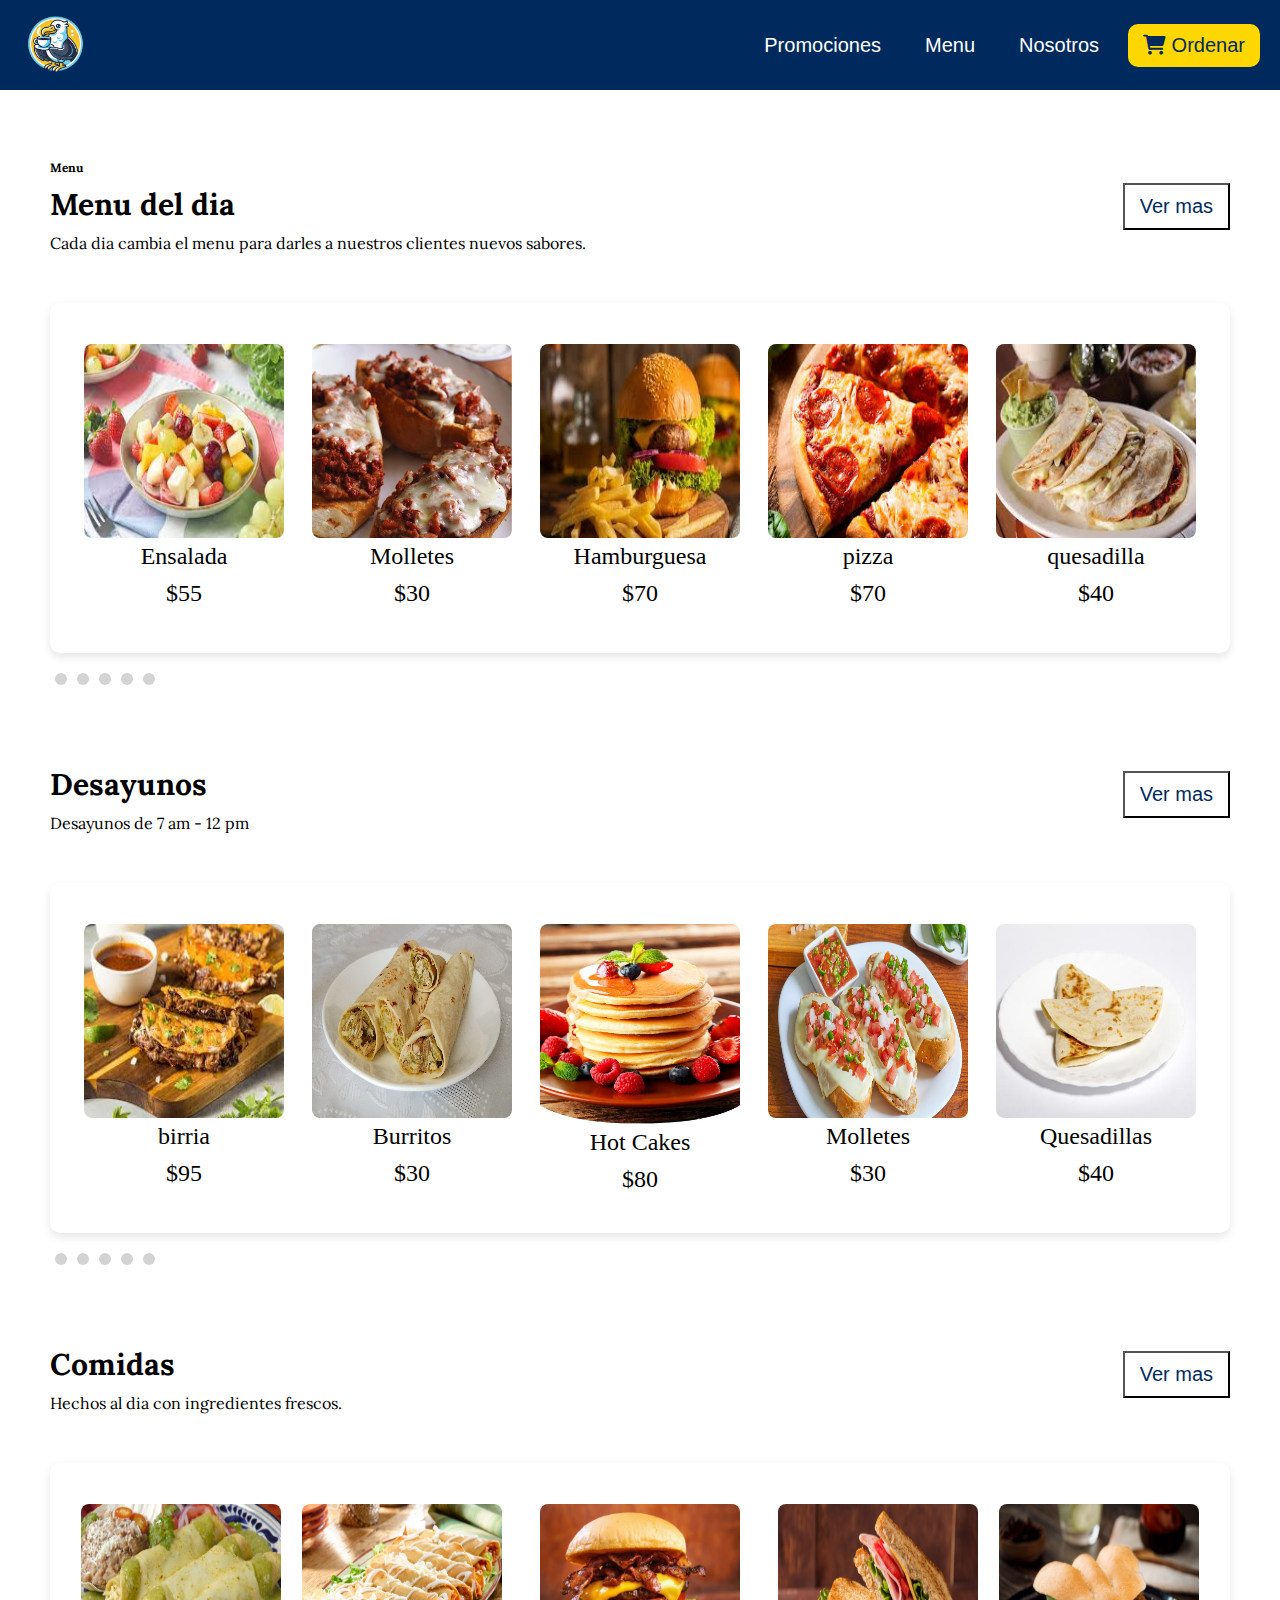
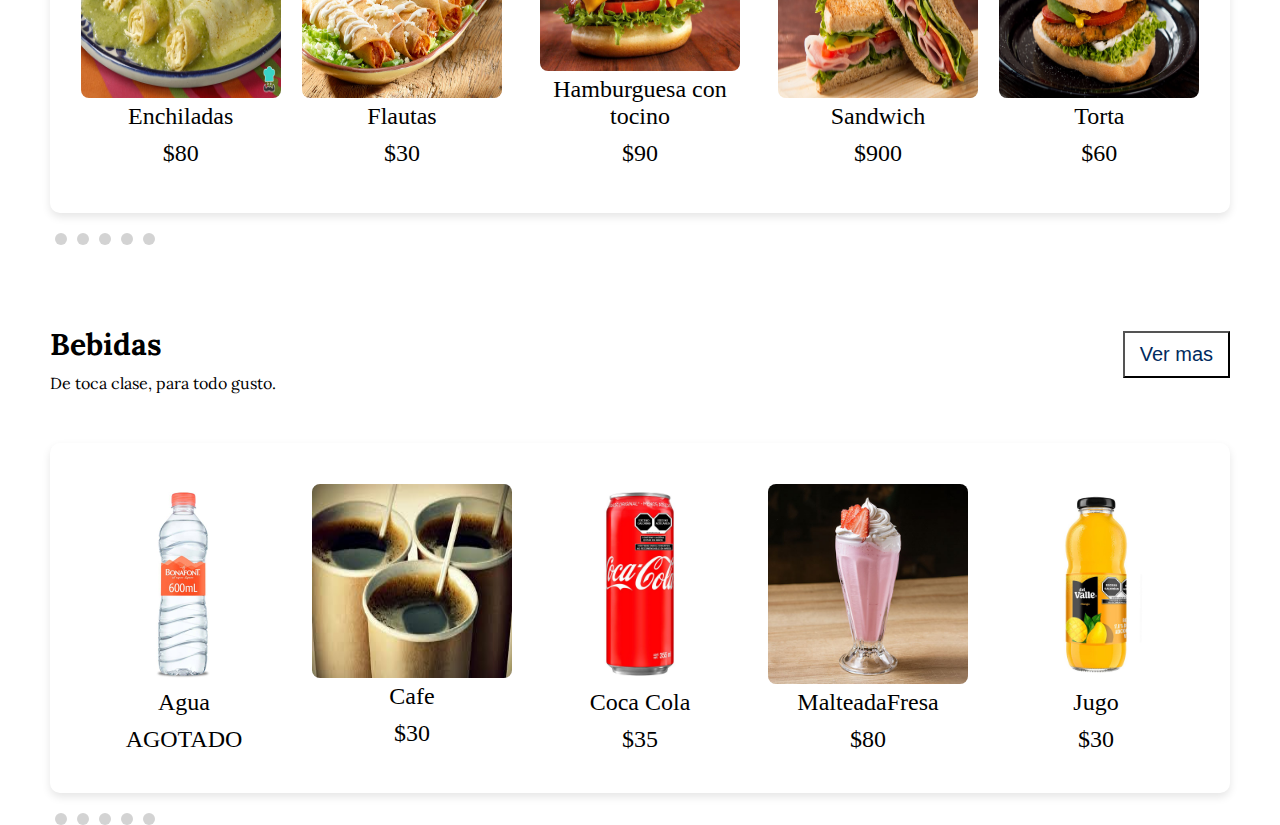
<file: menu.html>
<!DOCTYPE html>
<html>
    <head>
        <meta charset="utf-8">
        <meta http-equiv="X-UA-Compatible" content="IE=edge">
        <title></title>
        <meta name="description" content="">
        <meta name="viewport" content="width=device-width, initial-scale=1">
        <link rel="stylesheet" href="menu.css">
        <link rel="stylesheet" href="https://cdnjs.cloudflare.com/ajax/libs/font-awesome/6.0.0-beta3/css/all.min.css">
        <link rel="stylesheet" href="https://fonts.googleapis.com/css2?family=Lora:wght@400;700&display=swap">

    </head>
    <body>
        <header class="top_bar">
            <div class="logo">
                <img src="/assets/logo.png" alt="Albatro del ITE" style="cursor: pointer;" onclick="location.href='index.html';">
            </div>
            <nav class="top_buttons">
                <button type="button" onclick="location.href='index.html'">Promociones</button>
                <button type="button" onclick="location.href='menu.html'">Menu</button>
                <button type="button" onclick="location.href='nosotros.html'">Nosotros</button>
                <button type="button" id="button_order" onclick="location.href='ordenar.html'">
                    <i class="fas fa-shopping-cart"></i> Ordenar
                </button>
            </nav>
        </header>
        <main>
            <section class="day-menu">
                <section class="day-info">
                    <div class="info">
                        <h1>Menu</h1>
                        <h2>Menu del dia</h2>
                        <p>Cada dia cambia el menu para darles a nuestros clientes nuevos sabores.</p>
                    </div>
                    <div class="button_more">
                        <button type="button">Ver mas</button>
                    </div>
                </section>
                <section class="reel">
                    <div class="reel-container">
                        <div class="card">
                            <img src="/assets/menu-del-dia/ensaladaFrutas.jpeg" >
                            <p>Ensalada</p>
                            <p>$55</p>
                        </div>
                        <div class="card">
                            <img src="/assets/menu-del-dia/molletes.jpeg" >
                            <p>Molletes</p>
                            <p>$30</p>
                        </div>
                        <div class="card">
                            <img src="/assets/menu-del-dia/hamburguesa.jpeg" >
                            <p>Hamburguesa</p>
                            <p>$70</p>
                        </div>
                        <div class="card">
                            <img src="/assets/menu-del-dia/pizza.jpeg" >
                            <p>pizza</p>
                            <p>$70</p>
                        </div>
                        <div class="card">
                            <img src="/assets/menu-del-dia/quesadillas.jpeg" >
                            <p>quesadilla</p>
                            <p>$40</p>
                        </div>
                    </div>
                    <div class="reel-indicators">
                        <span class="indicator"></span>
                        <span class="indicator"></span>
                        <span class="indicator"></span>
                        <span class="indicator"></span>
                        <span class="indicator"></span>
                    </div>
                </section> 
            </section>

            <section class="breakfest">
                <section class="breakfest-info">
                    <div class="info">
                        <h2>Desayunos</h2>
                        <p>Desayunos de 7 am - 12 pm</p>
                    </div>
                    <div class="button_more">
                        <button type="button">Ver mas</button>
                    </div>
                </section>
                <section class="reel">
                    <div class="reel-container">
                        <div class="card">
                            <img src="/assets/Desayuno/birria.jpeg">
                            <p>birria</p>
                            <p>$95</p>
                        </div>
                        <div class="card">
                            <img src="/assets/Desayuno/burritos.jpg" >
                            <p>Burritos</p>
                            <p>$30</p>
                        </div>
                        <div class="card">
                            <img src="/assets/Desayuno/Hotcakes.jpg" >
                            <p>Hot Cakes</p>
                            <p>$80</p>
                        </div>
                        <div class="card">
                            <img src="/assets/Desayuno/molletes.jpg" >
                            <p>Molletes</p>
                            <p>$30</p>
                        </div>
                        <div class="card">
                            <img src="/assets/Desayuno/quesadillas.jpeg" >
                            <p>Quesadillas</p>
                            <p>$40</p>
                        </div>
                    </div>
                    <div class="reel-indicators">
                        <span class="indicator"></span>
                        <span class="indicator"></span>
                        <span class="indicator"></span>
                        <span class="indicator"></span>
                        <span class="indicator"></span>
                    </div>
                </section> 
            </section>

            <section class="dinner">
                <section class="dinner-info">
                    <div class="info">
                        <h2>Comidas</h2>
                        <p>Hechos al dia con ingredientes frescos.</p>
                    </div>
                    <div class="button_more">
                        <button type="button">Ver mas</button>
                    </div>
                </section>
                <section class="reel">
                    <div class="reel-container">
                        <div class="card">
                            <img src="/assets/Comida/enchiladas.jpg">
                            <p>Enchiladas</p>
                            <p>$80</p>
                        </div>
                        <div class="card">
                            <img src="/assets/Comida/flautas.jpg " >
                            <p>Flautas</p>
                            <p>$30</p>
                        </div>
                        <div class="card">
                            <img src="/assets/Comida/hamburguesa-con-tocino.jpg" >
                            <p>Hamburguesa con tocino</p>
                            <p>$90</p>
                        </div>
                        <div class="card">
                            <img src="/assets/Comida/sandwich.jpeg" >
                            <p>Sandwich</p>
                            <p>$900</p>
                        </div>
                        <div class="card">
                            <img src="/assets/Comida/torta.jpg" >
                            <p>Torta</p>
                            <p>$60</p>
                        </div>
                    </div>
                    <div class="reel-indicators">
                        <span class="indicator"></span>
                        <span class="indicator"></span>
                        <span class="indicator"></span>
                        <span class="indicator"></span>
                        <span class="indicator"></span>
                    </div>
                </section> 
            </section>

            <section class="drinks">
                <section class="drinks-info">
                    <div class="info">
                        <h2>Bebidas</h2>
                        <p>De toca clase, para todo gusto.</p>
                    </div>
                    <div class="button_more">
                        <button type="button">Ver mas</button>
                    </div>
                </section>
                <section class="reel">
                    <div class="reel-container">
                        <div class="card">
                            <img src="/assets/Bebidas/agua.jpg">
                            <p>Agua</p>
                            <p>AGOTADO</p>
                        </div>
                        <div class="card">
                            <img src="/assets/Bebidas/cafe.jpeg" >
                            <p>Cafe</p>
                            <p>$30</p>
                        </div>
                        <div class="card">
                            <img src="/assets/Bebidas/cocaCola.jpg" >
                            <p>Coca Cola</p>
                            <p>$35</p>
                        </div>
                        <div class="card">
                            <img src="/assets/Bebidas/MalteadaFresa.jpg" >
                            <p>MalteadaFresa</p>
                            <p>$80</p>
                        </div>
                        <div class="card">
                            <img src="/assets/Bebidas/jugo.jpg" >
                            <p>Jugo</p>
                            <p>$30</p>
                        </div>
                    </div>
                    <div class="reel-indicators">
                        <span class="indicator"></span>
                        <span class="indicator"></span>
                        <span class="indicator"></span>
                        <span class="indicator"></span>
                        <span class="indicator"></span>
                    </div>
                </section> 
            </section>
        </main>   
    </body>
</html>
</file>
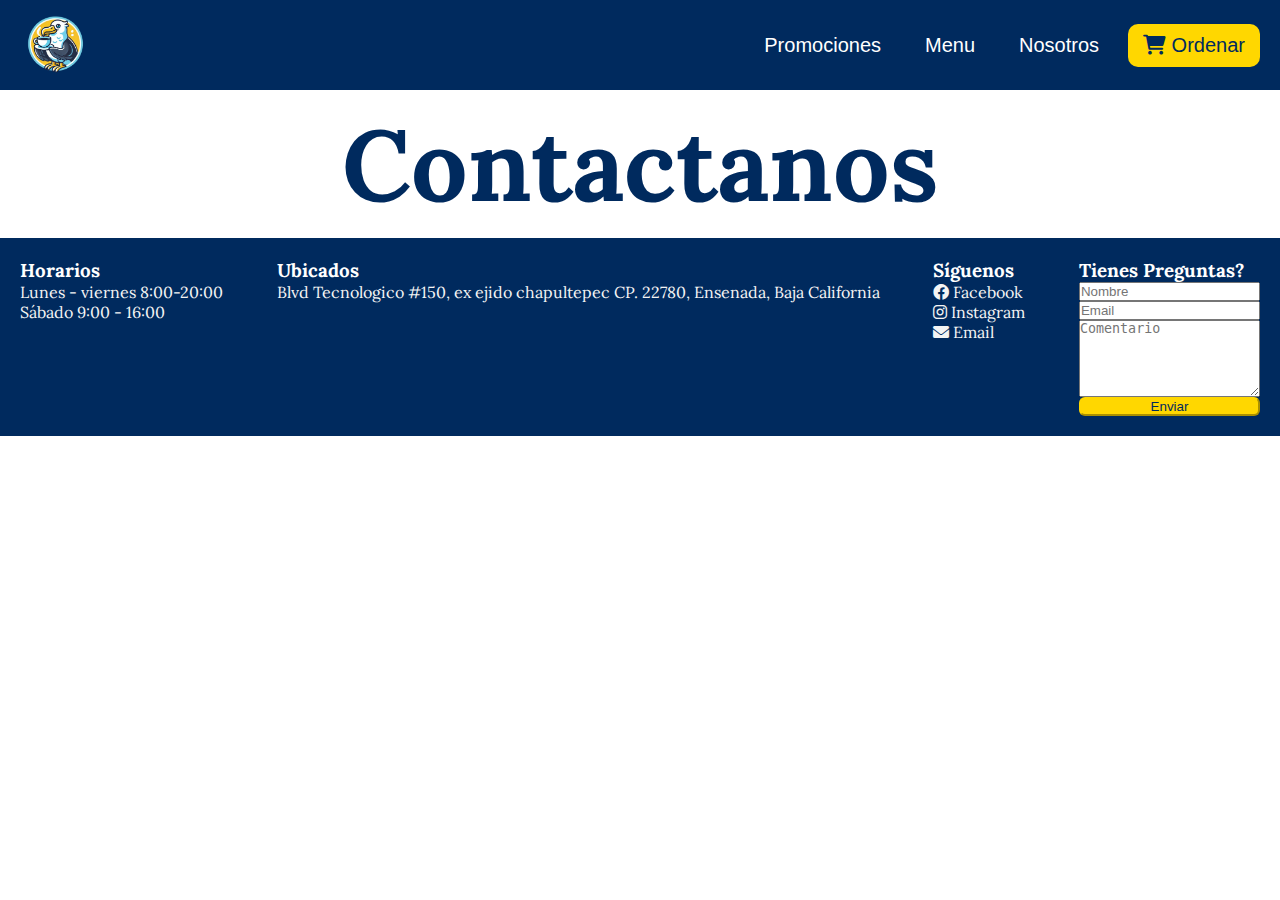
<file: nosotros.html>
<!DOCTYPE html>
<html>
    <head>
        <meta charset="utf-8">
        <meta http-equiv="X-UA-Compatible" content="IE=edge">
        <title></title>
        <meta name="description" content="">
        <meta name="viewport" content="width=device-width, initial-scale=1">
        <link rel="stylesheet" href="nosotros.css">
        <link rel="stylesheet" href="https://cdnjs.cloudflare.com/ajax/libs/font-awesome/6.0.0-beta3/css/all.min.css">
        <link rel="stylesheet" href="https://fonts.googleapis.com/css2?family=Lora:wght@400;700&display=swap">

    </head>
    <body>
        <header class="top_bar">
            <div class="logo">
                <img src="/assets/logo.png" alt="Albatro del ITE" style="cursor: pointer;" onclick="location.href='index.html';">
            </div>
            <nav class="top_buttons">
                <button type="button" onclick="location.href='index.html'">Promociones</button>
                <button type="button" onclick="location.href='menu.html'">Menu</button>
                <button type="button" onclick="location.href='nosotros.html'">Nosotros</button>
                <button type="button" id="button_order" onclick="location.href='ordenar.html'">
                    <i class="fas fa-shopping-cart"></i> Ordenar
                </button>
            </nav>
        </header>
        <main>
            <section class="contact">
                <h1>
                    Contactanos
                </h1>
            </section>
            
            <section class="info-section">
                <!-- Horarios -->
                <div class="info-horarios">
                    <h3>Horarios</h3>
                    <p>Lunes - viernes 8:00-20:00</p>
                    <p>Sábado 9:00 - 16:00</p>
                </div>
        
                <!-- Ubicación -->
                <div class="info-ubicacion">
                    <h3>Ubicados</h3>
                    <p>Blvd Tecnologico #150, ex ejido chapultepec CP. 22780, Ensenada, Baja California</p>
                </div>
        
                <!-- Redes Sociales -->
                <div class="info-redes">
                    <h3>Síguenos</h3>
                    <p><i class="fab fa-facebook"></i> Facebook</p>
                    <p><i class="fab fa-instagram"></i> Instagram</p>
                    <p><i class="fas fa-envelope"></i> Email</p>
                </div>
        
                <!-- Preguntas -->
                 <div class="info-preguntas">
                    <div class="form-column">
                        <h3>Tienes Preguntas?</h3>
                        <input type="text" id="nombre" placeholder="Nombre">
                        <input type="email" id="Email" placeholder="Email">
                        <textarea id="comentario" placeholder="Comentario" rows="5" ></textarea>
                        <button id="button_send">Enviar</button>
                    </div>
                </div>
            </section>
        </main>   
    </body>
</html>
</file>
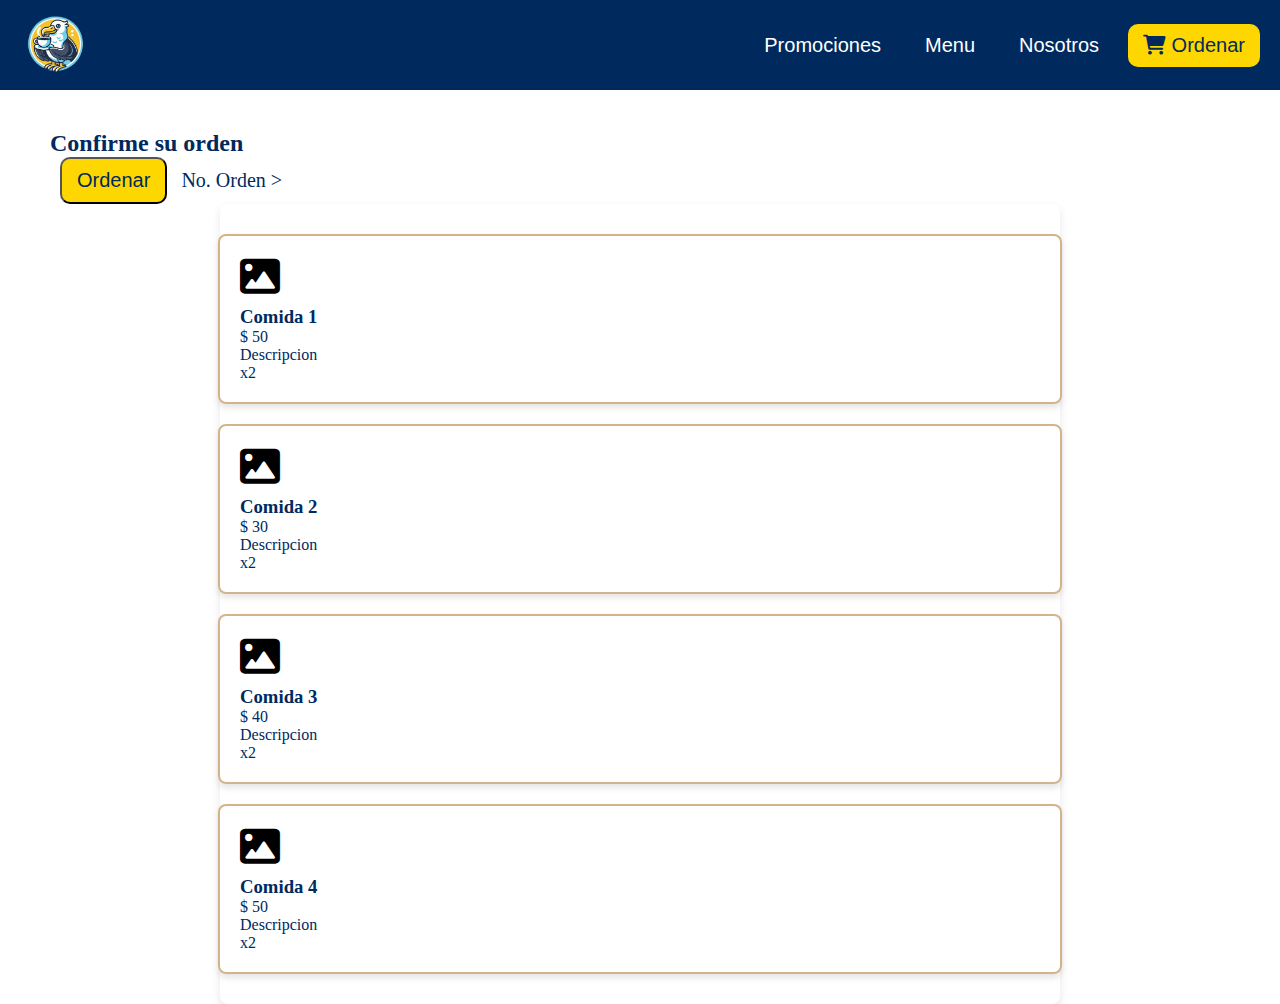
<file: ordenar.html>
<!DOCTYPE html>
<html lang="es">
<head>
  <meta charset="UTF-8">
  <meta name="viewport" content="width=device-width, initial-scale=1.0">
  <title>Ordenar</title>
  <link rel="stylesheet" href="ordenar.css">
  <link rel="stylesheet" href="https://cdnjs.cloudflare.com/ajax/libs/font-awesome/6.0.0-beta3/css/all.min.css">
</head>
<body>
  <header class="top_bar">
    <div class="logo">
      <img src="/assets/logo.png" alt="Albatro del ITE" style="cursor: pointer;" onclick="location.href='index.html';">
    </div>
    <nav class="top_buttons">
      <button type="button" onclick="location.href='index.html'">Promociones</button>
      <button type="button" onclick="location.href='menu.html'">Menu</button>
      <button type="button" onclick="location.href='nosotros.html'">Nosotros</button>
      <button type="button" id="button_order" onclick="location.href='ordenar.html'">
          <i class="fas fa-shopping-cart"></i> Ordenar
      </button>
    </nav>
</header>

    <div class="orden">
        <h2>Confirme su orden</h2>
        <button>Ordenar</button>
        <span class="no-order">No. Orden ></span>
    </div>

  <div class="main-card">
    <div class="container">
      <div class="card">
        <i class="fas fa-image"></i>
        <h3>Comida 1</h3>
        <p class="description">$ 50</p>
        <p class="description">Descripcion</p>
        <p class="description">x2</p>
      </div>
      <div class="card">
        <i class="fas fa-image"></i>
        <h3>Comida 2</h3>
        <p class="description">$ 30</p>
        <p class="description">Descripcion</p>
        <p class="description">x2</p>
      </div>
      <div class="card">
        <i class="fas fa-image"></i>
        <h3>Comida 3</h3>
        <p class="description">$ 40</p>
        <p class="description">Descripcion</p>
        <p class="description">x2</p>
      </div>
      <div class="card">
        <i class="fas fa-image"></i>
        <h3>Comida 4</h3>
        <p class="description">$ 50</p>
        <p class="description">Descripcion</p>
        <p class="description">x2</p>
      </div>
    </div>
  </div>
</body>
</html>
</file>
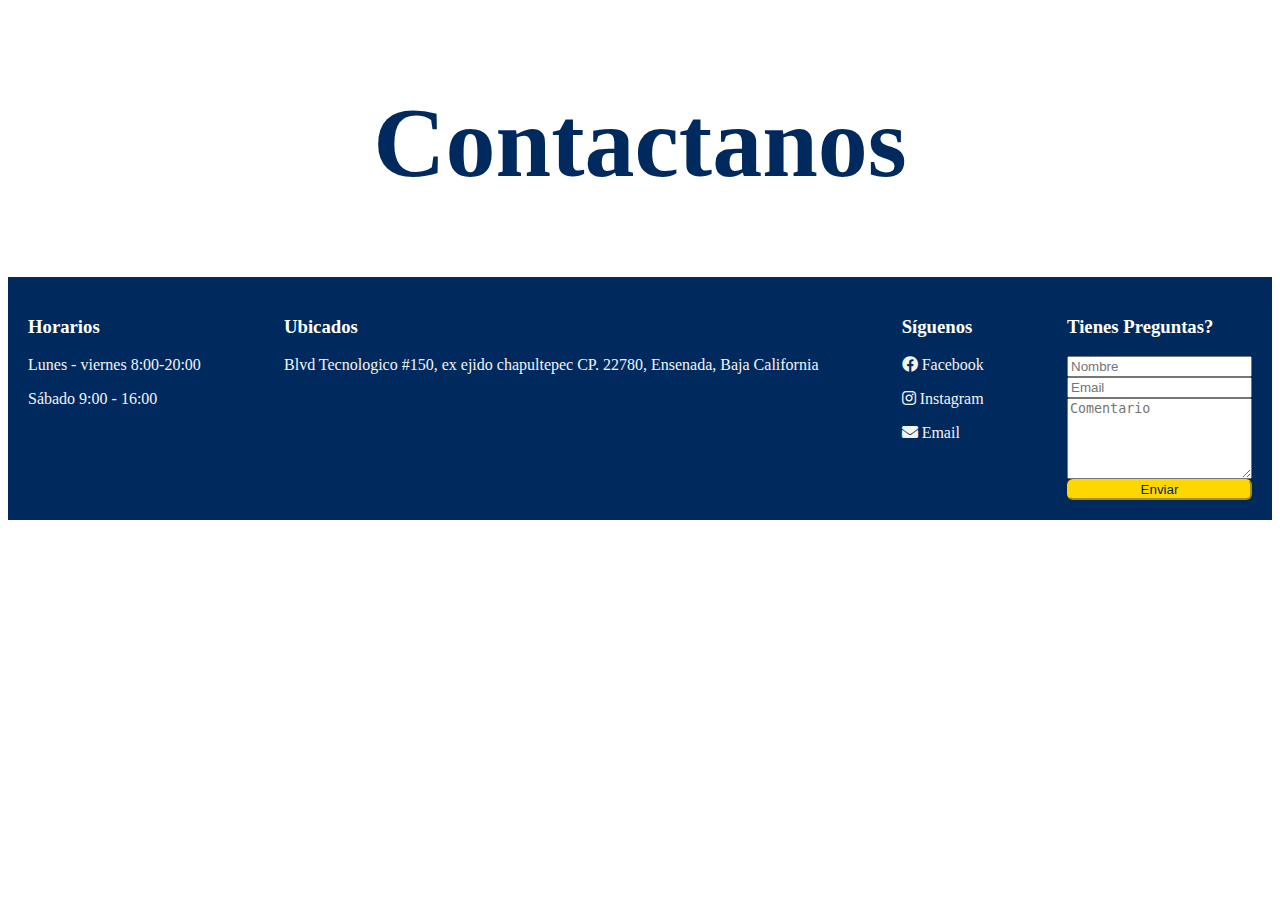
<file: view/contactanos.html>
<!DOCTYPE html>
<html lang="en">
<head>
    <meta charset="UTF-8">
    <meta name="viewport" content="width=device-width, initial-scale=1.0">
    <link href="https://cdnjs.cloudflare.com/ajax/libs/font-awesome/5.15.4/css/all.min.css" rel="stylesheet">
    <link rel="stylesheet" href="/style/contactanos.css">
    <title>Document</title>
</head>
<body>
    <section class="contact">
        <h1>
            Contactanos
        </h1>
    </section>
    
    <section class="info-section">
        <!-- Horarios -->
        <div class="info-horarios">
            <h3>Horarios</h3>
            <p>Lunes - viernes 8:00-20:00</p>
            <p>Sábado 9:00 - 16:00</p>
        </div>

        <!-- Ubicación -->
        <div class="info-ubicacion">
            <h3>Ubicados</h3>
            <p>Blvd Tecnologico #150, ex ejido chapultepec CP. 22780, Ensenada, Baja California</p>
        </div>

        <!-- Redes Sociales -->
        <div class="info-redes">
            <h3>Síguenos</h3>
            <p><i class="fab fa-facebook"></i> Facebook</p>
            <p><i class="fab fa-instagram"></i> Instagram</p>
            <p><i class="fas fa-envelope"></i> Email</p>
        </div>

        <!-- Preguntas -->
         <div class="info-preguntas">
            <div class="form-column">
                <h3>Tienes Preguntas?</h3>
                <input type="text" id="nombre" placeholder="Nombre">
                <input type="email" id="Email" placeholder="Email">
                <textarea id="comentario" placeholder="Comentario" rows="5" ></textarea>
                <button id="button_send">Enviar</button>
            </div>
        </div>
    </section>
        
    
    
</body>
</html>
</file>
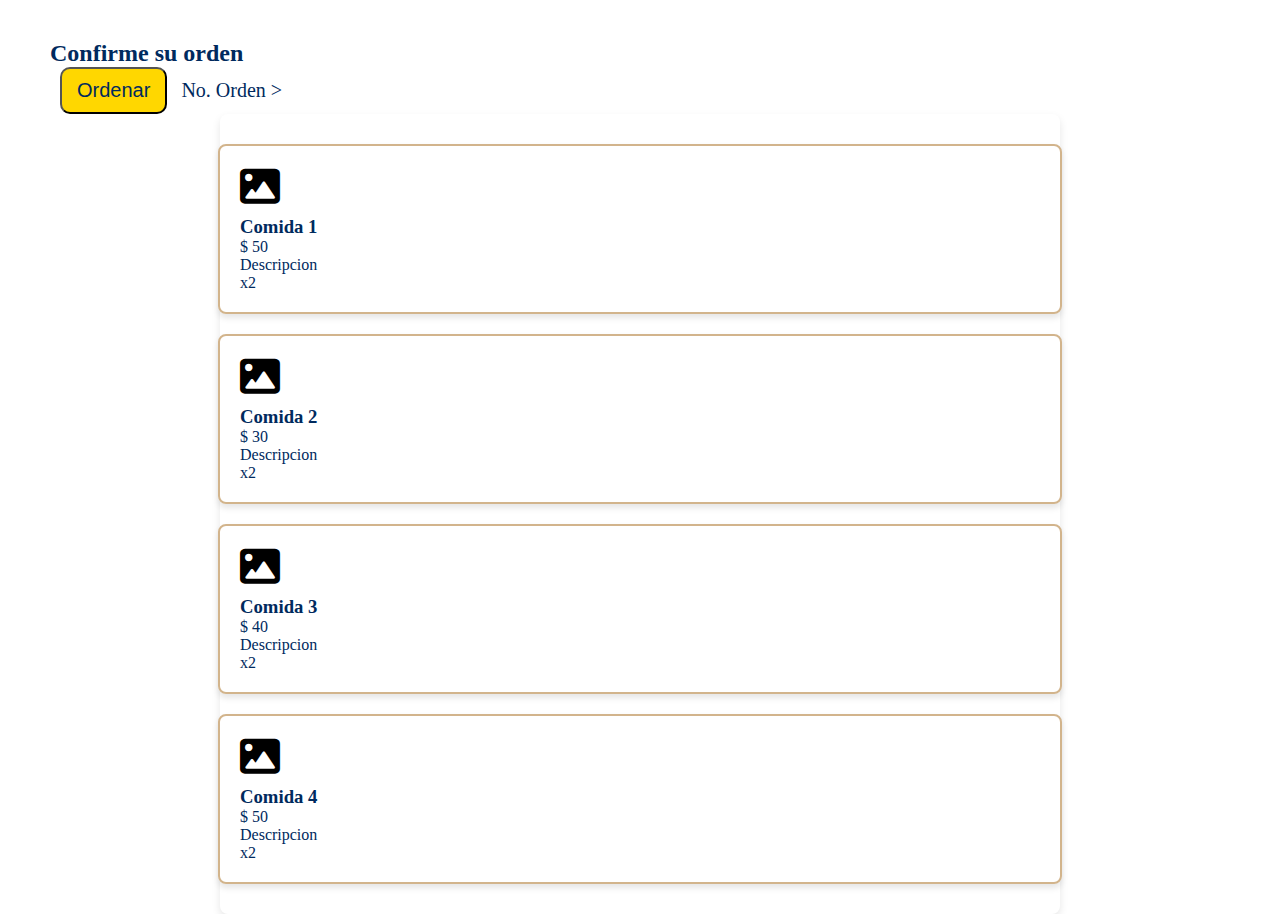
<file: view/ordenar.html>
<!DOCTYPE html>
<html lang="es">
<head>
  <meta charset="UTF-8">
  <meta name="viewport" content="width=device-width, initial-scale=1.0">
  <title>Ordenar</title>
  <link rel="stylesheet" href="/views/ordenar/ordenar.css">
  <link rel="stylesheet" href="https://cdnjs.cloudflare.com/ajax/libs/font-awesome/6.0.0-beta3/css/all.min.css">
</head>
<body>
    <div class="orden">
        <h2>Confirme su orden</h2>
        <button>Ordenar</button>
        <span class="no-order">No. Orden ></span>
    </div>

  <div class="main-card">
    
   
    <div class="container">
      <div class="card">
        <i class="fas fa-image"></i>
        <h3>Comida 1</h3>
        <p class="description">$ 50</p>
        <p class="description">Descripcion</p>
        <p class="description">x2</p>
      </div>
      <div class="card">
        <i class="fas fa-image"></i>
        <h3>Comida 2</h3>
        <p class="description">$ 30</p>
        <p class="description">Descripcion</p>
        <p class="description">x2</p>
      </div>
      <div class="card">
        <i class="fas fa-image"></i>
        <h3>Comida 3</h3>
        <p class="description">$ 40</p>
        <p class="description">Descripcion</p>
        <p class="description">x2</p>
      </div>
      <div class="card">
        <i class="fas fa-image"></i>
        <h3>Comida 4</h3>
        <p class="description">$ 50</p>
        <p class="description">Descripcion</p>
        <p class="description">x2</p>
      </div>
    </div>
  </div>
</body>
</html>
</file>
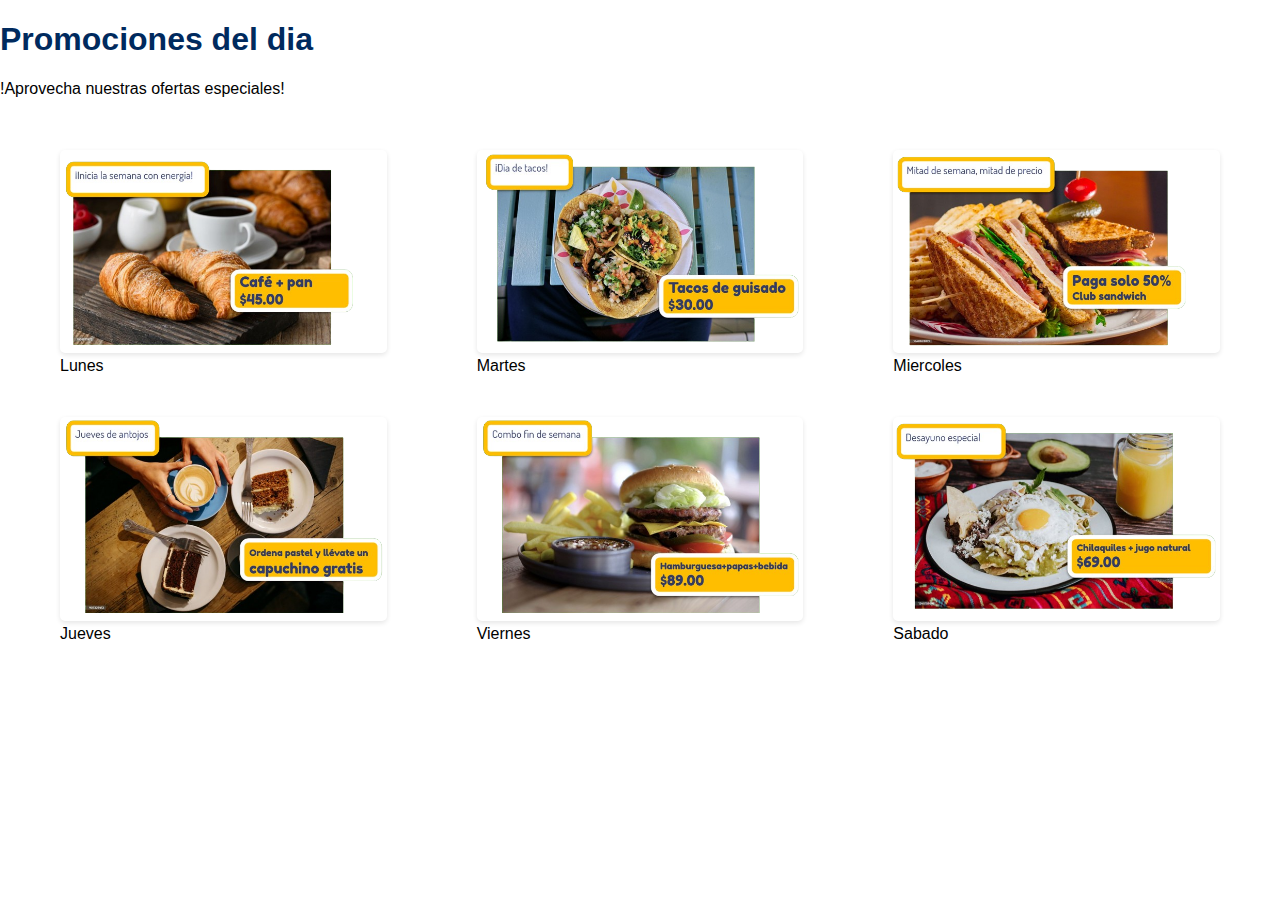
<file: view/promociones.html>
<!DOCTYPE html>
<html lang="en">
<head>
    <meta charset="UTF-8">
    <meta name="viewport" content="width=device-width, initial-scale=1.0">
    <link rel="stylesheet" href="/style/dia.css">
    <title>Document</title>
</head>
<body>
    <h1> Promociones del dia</h1>
    <div>
        <p> !Aprovecha nuestras ofertas especiales!</p>
    </div>
    <section class="image-grid">
        <figure>
            <img src="/assets/lunes.png" alt="Imagen 1">
            <figcaption>Lunes</figcaption>
        </figure>
        <figure>
            <img src="/assets/Martes.png" alt="Imagen 2">
            <figcaption>Martes</figcaption>
        </figure>
        <figure>
            <img src="/assets/miercoles.png" alt="Imagen 3">
            <figcaption>Miercoles</figcaption>
        </figure>
        <figure>
            <img src="/assets/jueves.png" alt="Imagen 4">
            <figcaption>Jueves</figcaption>
        </figure>
        <figure>
            <img src="/assets/viernes.png" alt="Imagen 5">
            <figcaption>Viernes</figcaption>
        </figure>
        <figure>
            <img src="/assets/sabado.png" alt="Imagen 6">
            <figcaption>Sabado</figcaption>
        </figure>
    </section>
</body>
</html>
</file>
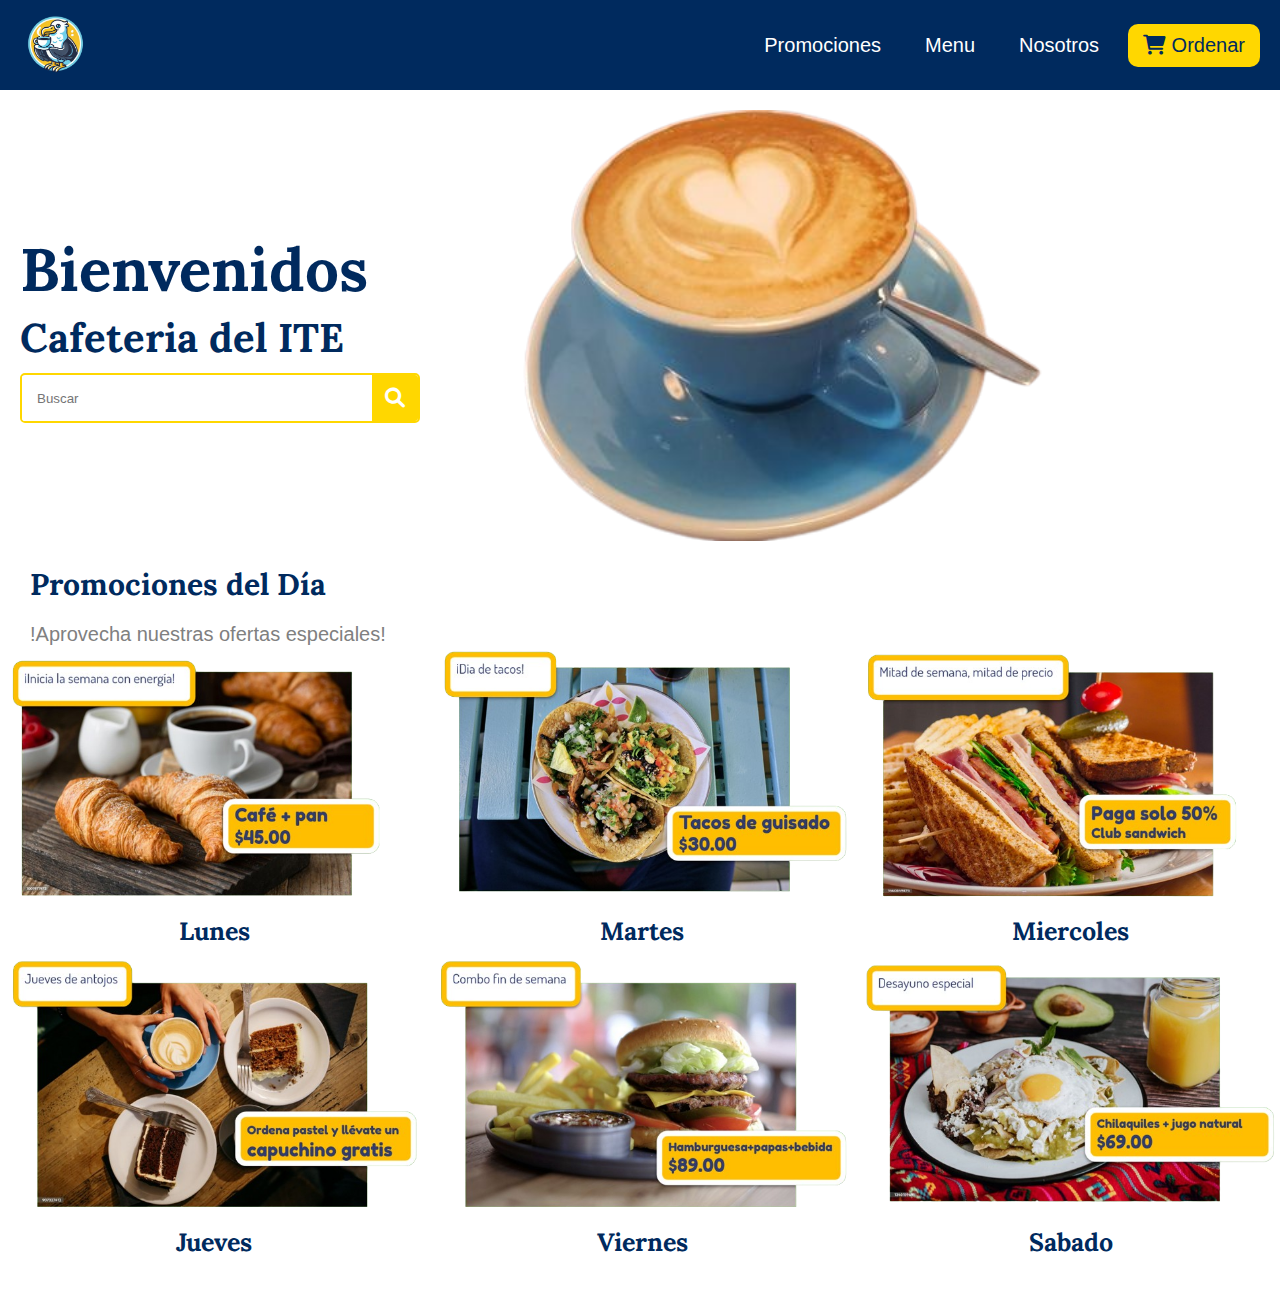
<file: views/main/main.html>
<!DOCTYPE html>
<html>
    <head>
        <meta charset="utf-8">
        <meta http-equiv="X-UA-Compatible" content="IE=edge">
        <title></title>
        <meta name="description" content="">
        <meta name="viewport" content="width=device-width, initial-scale=1">
        <link rel="stylesheet" href="main.css">
        <link rel="stylesheet" href="https://cdnjs.cloudflare.com/ajax/libs/font-awesome/6.0.0-beta3/css/all.min.css">
        <link rel="stylesheet" href="https://fonts.googleapis.com/css2?family=Lora:wght@400;700&display=swap">

    </head>
    <body>
        <header class="top_bar">
            <div class="logo">
                <img src="/assets/logo.png">
            </div>
            <nav class="top_buttons">
                <button type="button" onclick="location.href='/views/main/main.html#promociones'">Promociones</button>
                <button type="button" onclick="location.href='/views/menu/menu.html'">Menu</button>
                <button type="button" onclick="location.href='/views/nosotros/nosotros.html'">Nosotros</button>
                <button type="button" id="button_order" onclick="location.href='/views/ordenar/ordenar.html'">
                    <i class="fas fa-shopping-cart"></i> Ordenar
                </button>
            </nav>
        </header>
        <main>
            <section class="home_section">
                <div class="text-and-search">
                    <h1>Bienvenidos</h1>
                    <h2>Cafeteria del ITE</h2>
            
                    <div class="search-container">
                        <input type="search" placeholder="Buscar">
                        <button class="search-icon">
                            <i class="fas fa-search"></i> 
                        </button>
                    </div>
                </div>
                <div class="home-image">
                    <img src="/assets/promociones/BienvenidosCafeITE.png" alt="Bienvenidos Café ITE">
                </div>
            </section>

            <section class="menu_promotions">
                <div class="description">
                    <h3> Promociones del Día</h3>
                    <p> !Aprovecha nuestras ofertas especiales!</p>
                </div>
                <section class="image-grid">
                    <figure>
                        <img src="/assets/promociones/lunes.png" alt="Imagen 1">
                        <figcaption>Lunes</figcaption>
                    </figure>
                    <figure>
                        <img src="/assets/promociones/Martes.png" alt="Imagen 2">
                        <figcaption>Martes</figcaption>
                    </figure>
                    <figure>
                        <img src="/assets/promociones/miercoles.png" alt="Imagen 3">
                        <figcaption>Miercoles</figcaption>
                    </figure>
                    <figure>
                        <img src="/assets/promociones/jueves.png" alt="Imagen 4">
                        <figcaption>Jueves</figcaption>
                    </figure>
                    <figure>
                        <img src="/assets/promociones/viernes.png" alt="Imagen 5">
                        <figcaption>Viernes</figcaption>
                    </figure>
                    <figure>
                        <img src="/assets/promociones/sabado.png" alt="Imagen 6">
                        <figcaption>Sabado</figcaption>
                    </figure>
                </section>
            </section>
        </main>   
    </body>
    
</html>
</file>
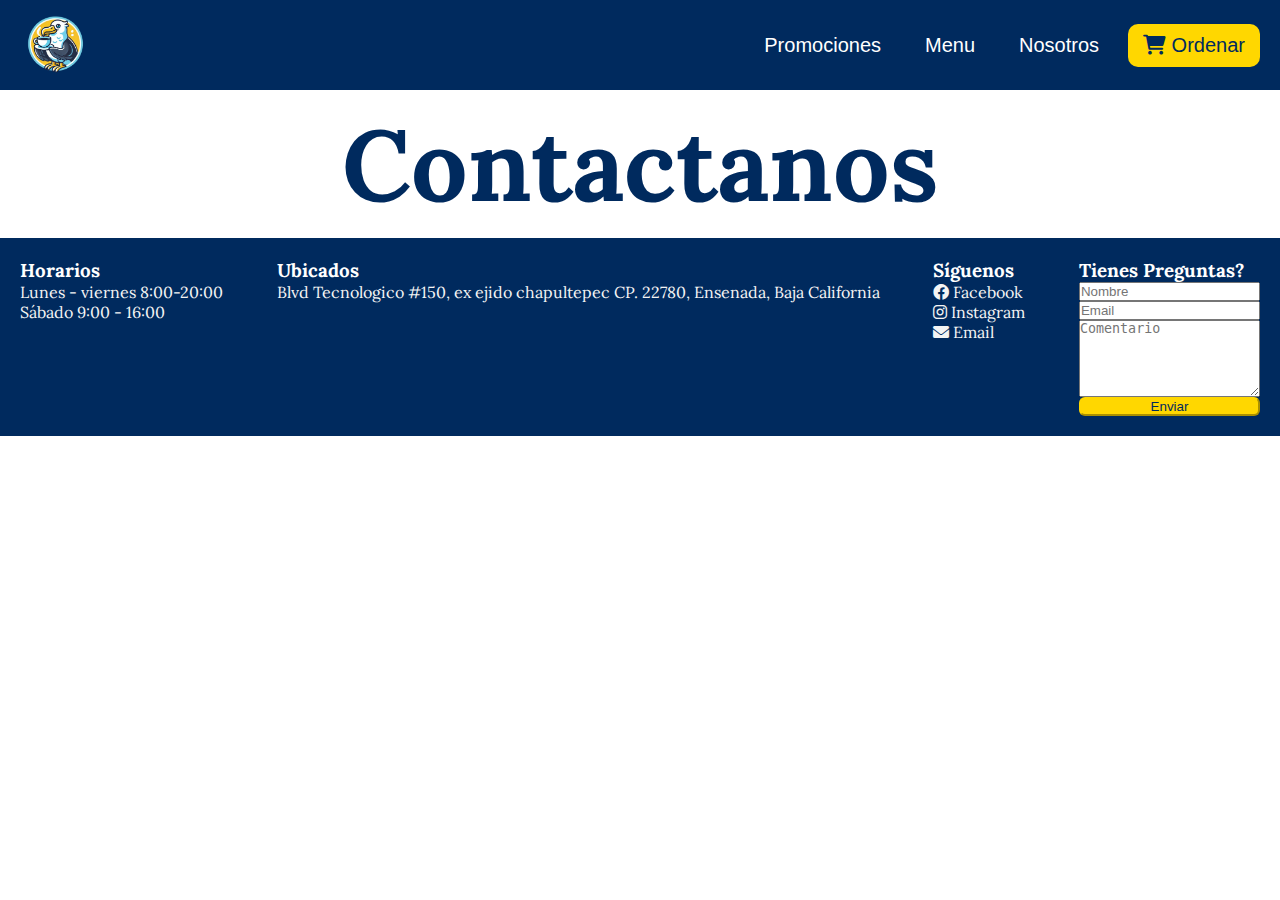
<file: views/nosotros/nosotros.html>
<!DOCTYPE html>
<html>
    <head>
        <meta charset="utf-8">
        <meta http-equiv="X-UA-Compatible" content="IE=edge">
        <title></title>
        <meta name="description" content="">
        <meta name="viewport" content="width=device-width, initial-scale=1">
        <link rel="stylesheet" href="nosotros.css">
        <link rel="stylesheet" href="https://cdnjs.cloudflare.com/ajax/libs/font-awesome/6.0.0-beta3/css/all.min.css">
        <link rel="stylesheet" href="https://fonts.googleapis.com/css2?family=Lora:wght@400;700&display=swap">

    </head>
    <body>
        <header class="top_bar">
            <div class="logo">
                <img src="/assets/logo.png" alt="Albatro del ITE" style="cursor: pointer;" onclick="location.href='/views/main/main.html';">
            </div>
            <nav class="top_buttons">
                <button type="button" onclick="location.href='/views/main/main.html#promociones'">Promociones</button>
                <button type="button" onclick="location.href='/views/menu/menu.html'">Menu</button>
                <button type="button" onclick="location.href='/views/nosotros/nosotros.html'">Nosotros</button>
                <button type="button" id="button_order" onclick="location.href='/views/ordenar/ordenar.html'">
                    <i class="fas fa-shopping-cart"></i> Ordenar
                </button>
            </nav>
        </header>
        <main>
            <section class="contact">
                <h1>
                    Contactanos
                </h1>
            </section>
            
            <section class="info-section">
                <!-- Horarios -->
                <div class="info-horarios">
                    <h3>Horarios</h3>
                    <p>Lunes - viernes 8:00-20:00</p>
                    <p>Sábado 9:00 - 16:00</p>
                </div>
        
                <!-- Ubicación -->
                <div class="info-ubicacion">
                    <h3>Ubicados</h3>
                    <p>Blvd Tecnologico #150, ex ejido chapultepec CP. 22780, Ensenada, Baja California</p>
                </div>
        
                <!-- Redes Sociales -->
                <div class="info-redes">
                    <h3>Síguenos</h3>
                    <p><i class="fab fa-facebook"></i> Facebook</p>
                    <p><i class="fab fa-instagram"></i> Instagram</p>
                    <p><i class="fas fa-envelope"></i> Email</p>
                </div>
        
                <!-- Preguntas -->
                 <div class="info-preguntas">
                    <div class="form-column">
                        <h3>Tienes Preguntas?</h3>
                        <input type="text" id="nombre" placeholder="Nombre">
                        <input type="email" id="Email" placeholder="Email">
                        <textarea id="comentario" placeholder="Comentario" rows="5" ></textarea>
                        <button id="button_send">Enviar</button>
                    </div>
                </div>
            </section>
        </main>   
    </body>
</html>
</file>
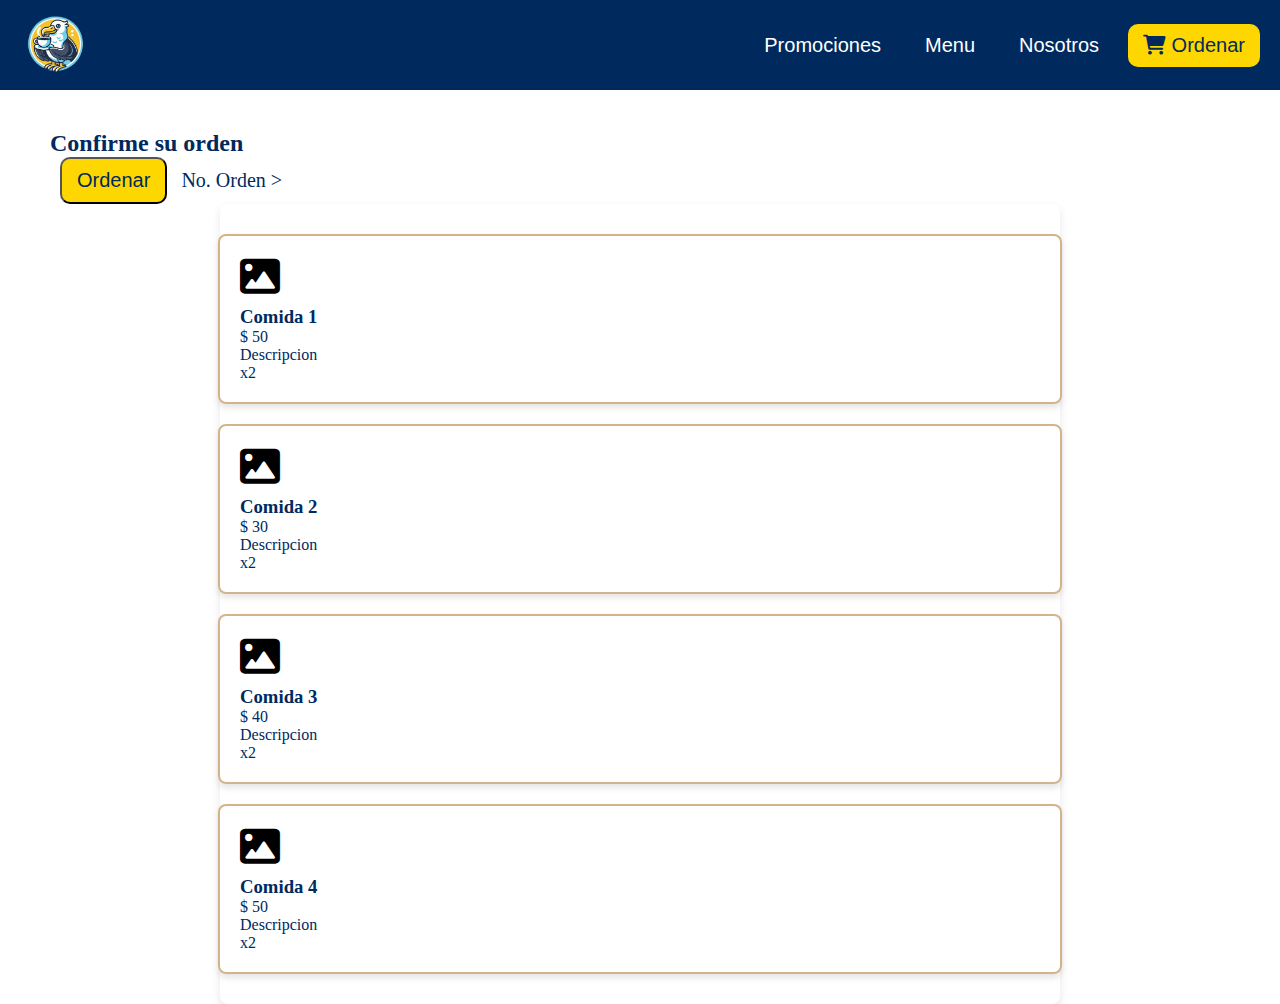
<file: views/ordenar/ordenar.html>
<!DOCTYPE html>
<html lang="es">
<head>
  <meta charset="UTF-8">
  <meta name="viewport" content="width=device-width, initial-scale=1.0">
  <title>Ordenar</title>
  <link rel="stylesheet" href="/views/ordenar/ordenar.css">
  <link rel="stylesheet" href="https://cdnjs.cloudflare.com/ajax/libs/font-awesome/6.0.0-beta3/css/all.min.css">
</head>
<body>
  <header class="top_bar">
    <div class="logo">
        <img src="/assets/logo.png" alt="Albatro del ITE" style="cursor: pointer;" onclick="location.href='/views/main/main.html';">
    </div>
    <nav class="top_buttons">
        <button type="button" onclick="location.href='/views/main/main.html#promociones'">Promociones</button>
        <button type="button" onclick="location.href='/views/menu/menu.html'">Menu</button>
        <button type="button" onclick="location.href='/views/nosotros/nosotros.html'">Nosotros</button>
        <button type="button" id="button_order" onclick="location.href='/views/ordenar/ordenar.html'">
          <i class="fas fa-shopping-cart"></i> Ordenar
      </button>
    </nav>
</header>

    <div class="orden">
        <h2>Confirme su orden</h2>
        <button>Ordenar</button>
        <span class="no-order">No. Orden ></span>
    </div>

  <div class="main-card">
    <div class="container">
      <div class="card">
        <i class="fas fa-image"></i>
        <h3>Comida 1</h3>
        <p class="description">$ 50</p>
        <p class="description">Descripcion</p>
        <p class="description">x2</p>
      </div>
      <div class="card">
        <i class="fas fa-image"></i>
        <h3>Comida 2</h3>
        <p class="description">$ 30</p>
        <p class="description">Descripcion</p>
        <p class="description">x2</p>
      </div>
      <div class="card">
        <i class="fas fa-image"></i>
        <h3>Comida 3</h3>
        <p class="description">$ 40</p>
        <p class="description">Descripcion</p>
        <p class="description">x2</p>
      </div>
      <div class="card">
        <i class="fas fa-image"></i>
        <h3>Comida 4</h3>
        <p class="description">$ 50</p>
        <p class="description">Descripcion</p>
        <p class="description">x2</p>
      </div>
    </div>
  </div>
</body>
</html>
</file>
<file: menu.css>
:root {
    --font-title: 'Lora', serif;
    --font-body: Arial, sans-serif;
    --amarillo: #FFD700;
    --azul: #002A5E;
}

* {
    margin: 0;
    padding: 0;
    box-sizing: border-box;
}

.top_bar {
    display: flex;
    align-items: center;
    padding: 10px, 20px;
    justify-content: space-between;
    background-color: var(--azul);
    padding: 10px 20px;
}

.logo {
    margin: 0;
    padding: 0;
}

.logo img {
    display: block;
    margin: 0;
    padding: 0;
    height: 70px;
}

.top_buttons button {
    background-color: transparent;
    color: white;
    border: none;
    font-family: var(--font-body);
    font-size: 20px;
    padding: 10px 15px;
    margin-left: 10px;
    cursor: pointer;
}

.top_buttons button:hover {
    background-color: var(--amarillo);
    color: var(--azul);
    border-radius: 10px;
}

#button_order {
    background-color: var(--amarillo);
    border-radius: 10px;
    color: var(--azul);
}

.day-info, .breakfest-info, .dinner-info, .drinks-info {
    display: flex;
    justify-content: space-between;
    align-items: center;
    padding: 20px;
    margin-top: 50px;
    margin-left: 30px;
    margin-right: 30px;
}

.info h1 { 
    font-family: var(--font-title);
    font-size: 12px;
}

.info h2{ 
    margin-top: 10px;
    font-family: var(--font-title);
    font-size: 30px;
}

.info  p {
    margin-top: 10px;
    font-family: var(--font-title);
}

.button_more button {
    background-color: transparent;
    color: var(--azul);
    font-family: var(--font-body);
    font-size: 20px;
    padding: 10px 15px;
    margin-left: 10px;
    cursor: pointer;
}

.button_more:hover {
    color: var(--azul);
    border-radius: 10px;
}


.reel { 
    margin-top: 30px;
    margin-right: 50px;
    margin-left: 50px;
    align-items: center;
}
.reel-container {
    padding-left: 30px;
    padding-right: 30px;
    height: 350px;
    align-items: center;
    display: flex;
    overflow-x: auto;
    scroll-snap-type: x mandatory;
    gap: 20px;
    box-shadow: 0 4px 8px rgba(0, 0, 0, 0.1);
    background-color: #fff;
    border-radius: 10px;
}

.reel-indicators {
    display: flex;
    justify-content: start;
    margin-top: 20px;
}

.indicator {
    width: 12px;
    height: 12px;
    background-color: lightgray;
    border-radius: 50%;
    margin: 0 5px;
    cursor: pointer;
    transition: background-color 0.3s ease;
}

.indicator.active {
    background-color: var(--azul); 
}

.card {
    min-width: 200px;
    height: 300px;
    background-color: white;
    color: black;
    font-size: 24px;
    display: flex;
    flex-direction: column; 
    justify-content: space-between; 
    align-items: center; 
    scroll-snap-align: start;
    border-radius: 8px;
    padding: 16px; 
    transition: transform 0.3s ease;
    text-align: center; 
}

.card img {
    width: 200px; 
    height: 200px; 
    border-radius: 8px;
}

.card p {
    margin: 5px 0; 
}

.card:hover {
    transform: scale(1.05);
}


.reel-container::-webkit-scrollbar {
    display: none;
}
</file>
<file: nosotros.css>
:root {
    --font-title: 'Lora', serif;
    --font-body: Arial, sans-serif;
    --amarillo: #FFD700;
    --azul: #002A5E;
}

* {
    margin: 0;
    padding: 0;
    box-sizing: border-box;
}

.top_bar {
    display: flex;
    align-items: center;
    padding: 10px, 20px;
    justify-content: space-between;
    background-color: var(--azul);
    padding: 10px 20px;
}

.logo {
    margin: 0;
    padding: 0;
}

.logo img {
    display: block;
    margin: 0;
    padding: 0;
    height: 70px;
}

.top_buttons button {
    background-color: transparent;
    color: white;
    border: none;
    font-family: var(--font-body);
    font-size: 20px;
    padding: 10px 15px;
    margin-left: 10px;
    cursor: pointer;
}

.top_buttons button:hover {
    background-color: var(--amarillo);
    color: var(--azul);
    border-radius: 10px;
}

#button_order {
    background-color: var(--amarillo);
    border-radius: 10px;
    color: var(--azul);
}



.contact {
    
    max-width: auto;
    padding: 10px;
    margin: 0 auto;
    font-size: 50px;
    text-align: center;

    
}
.info-section {
    
    display: flex;
    justify-content: space-between; 
    padding: 20px;
    background-color: #002A5E;
    
}
.form-column {
    display: flex;
    flex-direction: column;  
}
.social-icon {
    margin-right: 10px;
    width: 24px;  
    height: auto; 
}
h1{
    color: #002A5E;
    font-family: 'Lora', serif; 
}
p{
    color: #f4f4f4;
    font-family: 'Lora', serif; 
}
h3{
    color: #FFFFFF;
    font-family: 'Lora', serif; 
}
#comentario{
    max-lines: 50;
}
#button_send{
    background-color: #FFD700;
    color: #002A5E;
    border-radius: 6px;
    border-color:  #FFD700;
    
}
</file>
<file: ordenar.css>
:root {
    --font-title: 'Lora', serif;
    --font-body: Arial, sans-serif;
    --amarillo: #FFD700;
    --azul: #002A5E;
}

* { 
  margin: 0;
  padding: 0;;
}

.orden { 
  padding-left: 50px;
  padding-top: 40px;
}
  
  .no-order {
    margin-left: 10px; 
    color: var(--azul);
    font-size: 20px;  
  }
  
  .main-card {
    align-items: flex-start;
    padding: 20px;
    border-radius: 8px;
    box-shadow: 0 4px 8px rgba(0, 0, 0, 0.1);
    max-width: 800px;
    margin: 0 auto;
    text-align: center;
  }
  
  .container {
    display: flex;
    flex-direction: column;
    align-items: center;
   
  }
  
  .card {
    border: 2px solid #D2B48C;
    color: black;
    border-radius: 8px;
    padding: 20px;
    margin: 10px 0;
    width: 100%;
    box-shadow: 0 4px 6px rgba(0, 0, 0, 0.1);
    text-align:left;
    transition: transform 0.3s ease;
  }
  
  .card:hover {
    transform: translateY(-10px);
  }
  
  .card i {
    font-size: 40px; 
    margin-bottom: 10px; 
  }
  
  h2 {
    color: var(--azul);
    width: 300px;
   
  }
  .description{
    color: var(--azul);
  }
  
  h3  {
    color: var(--azul);
    margin-top: 0;
  }
  button{
    background-color: var(--amarillo);
    border-radius: 10px;
    color: var(--azul);
    align-self: flex-start;
    font-family: var(--font-body);
    font-size: 20px;
    padding: 10px 15px;
    margin-left: 10px;
    cursor: pointer;
  }
  
  .top_bar {
    display: flex;
    align-items: center;
    padding: 10px, 20px;
    justify-content: space-between;
    background-color: var(--azul);
    padding: 10px 20px;
}

.logo {
    margin: 0;
    padding: 0;
}

.logo img {
    display: block;
    margin: 0;
    padding: 0;
    height: 70px;
}

.top_buttons button {
    background-color: transparent;
    color: white;
    border: none;
    font-family: var(--font-body);
    font-size: 20px;
    padding: 10px 15px;
    margin-left: 10px;
    cursor: pointer;
}

.top_buttons button:hover {
    background-color: var(--amarillo);
    color: var(--azul);
    border-radius: 10px;
}

#button_order {
    background-color: var(--amarillo);
    border-radius: 10px;
    color: var(--azul);
}
</file>
<file: style/contactanos.css>
.contact {
    
    max-width: auto;
    padding: 10px;
    margin: 0 auto;
    font-size: 50px;
    text-align: center;

    
}
.info-section {
    
    display: flex;
    justify-content: space-between; 
    padding: 20px;
    background-color: #002A5E;
}
.form-column {
    display: flex;
    flex-direction: column;  
}
.social-icon {
    margin-right: 10px;
    width: 24px;  
    height: auto; 
}
h1{
    color: #002A5E;
}
p{
    color: #f4f4f4;
}
h3{
    color: #FFFFFF;
}
#comentario{
    max-lines: 50;
}
#button_send{
    background-color: #FFD700;
    color: #002A5E;
    border-radius: 6px;
    border-color:  #FFD700;
    
}
</file>
<file: views/ordenar/ordenar.css>
:root {
    --font-title: 'Lora', serif;
    --font-body: Arial, sans-serif;
    --amarillo: #FFD700;
    --azul: #002A5E;
}

* { 
  margin: 0;
  padding: 0;;
}

.orden { 
  padding-left: 50px;
  padding-top: 40px;
}
  
  .no-order {
    margin-left: 10px; 
    color: var(--azul);
    font-size: 20px;  
  }
  
  .main-card {
    align-items: flex-start;
    padding: 20px;
    border-radius: 8px;
    box-shadow: 0 4px 8px rgba(0, 0, 0, 0.1);
    max-width: 800px;
    margin: 0 auto;
    text-align: center;
  }
  
  .container {
    display: flex;
    flex-direction: column;
    align-items: center;
   
  }
  
  .card {
    border: 2px solid #D2B48C;
    color: black;
    border-radius: 8px;
    padding: 20px;
    margin: 10px 0;
    width: 100%;
    box-shadow: 0 4px 6px rgba(0, 0, 0, 0.1);
    text-align:left;
    transition: transform 0.3s ease;
  }
  
  .card:hover {
    transform: translateY(-10px);
  }
  
  .card i {
    font-size: 40px; 
    margin-bottom: 10px; 
  }
  
  h2 {
    color: var(--azul);
    width: 300px;
   
  }
  .description{
    color: var(--azul);
  }
  
  h3  {
    color: var(--azul);
    margin-top: 0;
  }
  button{
    background-color: var(--amarillo);
    border-radius: 10px;
    color: var(--azul);
    align-self: flex-start;
    font-family: var(--font-body);
    font-size: 20px;
    padding: 10px 15px;
    margin-left: 10px;
    cursor: pointer;
  }
  
  .top_bar {
    display: flex;
    align-items: center;
    padding: 10px, 20px;
    justify-content: space-between;
    background-color: var(--azul);
    padding: 10px 20px;
}

.logo {
    margin: 0;
    padding: 0;
}

.logo img {
    display: block;
    margin: 0;
    padding: 0;
    height: 70px;
}

.top_buttons button {
    background-color: transparent;
    color: white;
    border: none;
    font-family: var(--font-body);
    font-size: 20px;
    padding: 10px 15px;
    margin-left: 10px;
    cursor: pointer;
}

.top_buttons button:hover {
    background-color: var(--amarillo);
    color: var(--azul);
    border-radius: 10px;
}

#button_order {
    background-color: var(--amarillo);
    border-radius: 10px;
    color: var(--azul);
}
</file>
<file: style/dia.css>
body {
    margin: 0;
    padding: 0;
    font-family: Arial, sans-serif;
}
h1{
    color: #002A5E;
}

.image-grid {
    display: grid;
    grid-template-columns: repeat(3, 1fr); 
    gap: 10px; 
    padding: 20px; 
}

.image-grid img {
    width: 100%; 
    height: auto; 
    border-radius: 5px; 
    box-shadow: 0 2px 5px rgba(0, 0, 0, 0.1);
}
</file>
<file: views/main/main.css>
:root {
    --font-title: 'Lora', serif;
    --font-body: Arial, sans-serif;
    --amarillo: #FFD700;
    --azul: #002A5E;
}

* {
    margin: 0;
    padding: 0;
    box-sizing: border-box;
}

.top_bar {
    display: flex;
    align-items: center;
    padding: 10px, 20px;
    justify-content: space-between;
    background-color: var(--azul);
    padding: 10px 20px;
}

.logo {
    margin: 0;
    padding: 0;
}

.logo img {
    display: block;
    margin: 0;
    padding: 0;
    height: 70px;
}

.top_buttons button {
    background-color: transparent;
    color: white;
    border: none;
    font-family: var(--font-body);
    font-size: 20px;
    padding: 10px 15px;
    margin-left: 10px;
    cursor: pointer;
}

.top_buttons button:hover {
    background-color: var(--amarillo);
    color: var(--azul);
    border-radius: 10px;
}

#button_order {
    background-color: var(--amarillo);
    border-radius: 10px;
    color: var(--azul);
}


.home_section {
    display: flex;
    align-items: center; 
    justify-content: center; 
    height: auto; 
    padding: 20px;
}

.text-and-search {
    display: flex;
    font-family: var(--font-title);
    flex-direction: column; 
    align-items: flex-start; 
    margin-right: 20px; 
}

.text-and-search h1 {
    font-size: 60px;
    margin-bottom: 5px;
    color: var(--azul);
}

.text-and-search h2 {
    font-size: 40px;
    margin-bottom: 10px; 
    color: var(--azul);
}

.search-container {
    display: flex;
    align-items: center;
    border: 2px solid #ccc;
    border-color: var(--amarillo);
    border-radius: 5px;
    overflow: hidden;
    width: 400px; 
}

.search-container input[type="search"] {
    border: none;
    outline: none;
    padding: 15px;
    flex-grow: 1; 
}

.search-container button.search-icon {
    background-color: var(--amarillo); 
    border: none;
    border-radius: 0;
    padding: 13px;
    cursor: pointer;
    display: flex;
    align-items: center; 
    justify-content: center; 
}

.search-container button.search-icon i {
    color: white; 
    font-size: 20px; 
}

.home-image img {
    max-width: 100%; 
    height: auto;
    width: 1000px; 
}

.description { 
    margin-left: 30px;
}


.description h3 { 
    font-family: var(--font-title);
    color: var(--azul);
    font-size: 30px;
}
.description p { 
    color: gray;
    margin-top: 20px;
    font-family: var(--font-body);
    font-size: 20px;
}

.image-grid {
    display: grid;
    grid-template-columns: repeat(3, 2fr); 
    gap: 10px; 
    padding-left: 5px; 
    padding-bottom: 50px;
}

.image-grid img {
    width: 100%; 
    height: auto; 
    
}


.image-grid figcaption {
    font-family: var(--font-title);
    font-size: 25px;
    color: var(--azul);
    font-weight: bold;
    margin-top: 5px; 
    text-align: center; 
}
</file>
<file: views/nosotros/nosotros.css>
:root {
    --font-title: 'Lora', serif;
    --font-body: Arial, sans-serif;
    --amarillo: #FFD700;
    --azul: #002A5E;
}

* {
    margin: 0;
    padding: 0;
    box-sizing: border-box;
}

.top_bar {
    display: flex;
    align-items: center;
    padding: 10px, 20px;
    justify-content: space-between;
    background-color: var(--azul);
    padding: 10px 20px;
}

.logo {
    margin: 0;
    padding: 0;
}

.logo img {
    display: block;
    margin: 0;
    padding: 0;
    height: 70px;
}

.top_buttons button {
    background-color: transparent;
    color: white;
    border: none;
    font-family: var(--font-body);
    font-size: 20px;
    padding: 10px 15px;
    margin-left: 10px;
    cursor: pointer;
}

.top_buttons button:hover {
    background-color: var(--amarillo);
    color: var(--azul);
    border-radius: 10px;
}

#button_order {
    background-color: var(--amarillo);
    border-radius: 10px;
    color: var(--azul);
}



.contact {
    
    max-width: auto;
    padding: 10px;
    margin: 0 auto;
    font-size: 50px;
    text-align: center;

    
}
.info-section {
    
    display: flex;
    justify-content: space-between; 
    padding: 20px;
    background-color: #002A5E;
    
}
.form-column {
    display: flex;
    flex-direction: column;  
}
.social-icon {
    margin-right: 10px;
    width: 24px;  
    height: auto; 
}
h1{
    color: #002A5E;
    font-family: 'Lora', serif; 
}
p{
    color: #f4f4f4;
    font-family: 'Lora', serif; 
}
h3{
    color: #FFFFFF;
    font-family: 'Lora', serif; 
}
#comentario{
    max-lines: 50;
}
#button_send{
    background-color: #FFD700;
    color: #002A5E;
    border-radius: 6px;
    border-color:  #FFD700;
    
}
</file>
